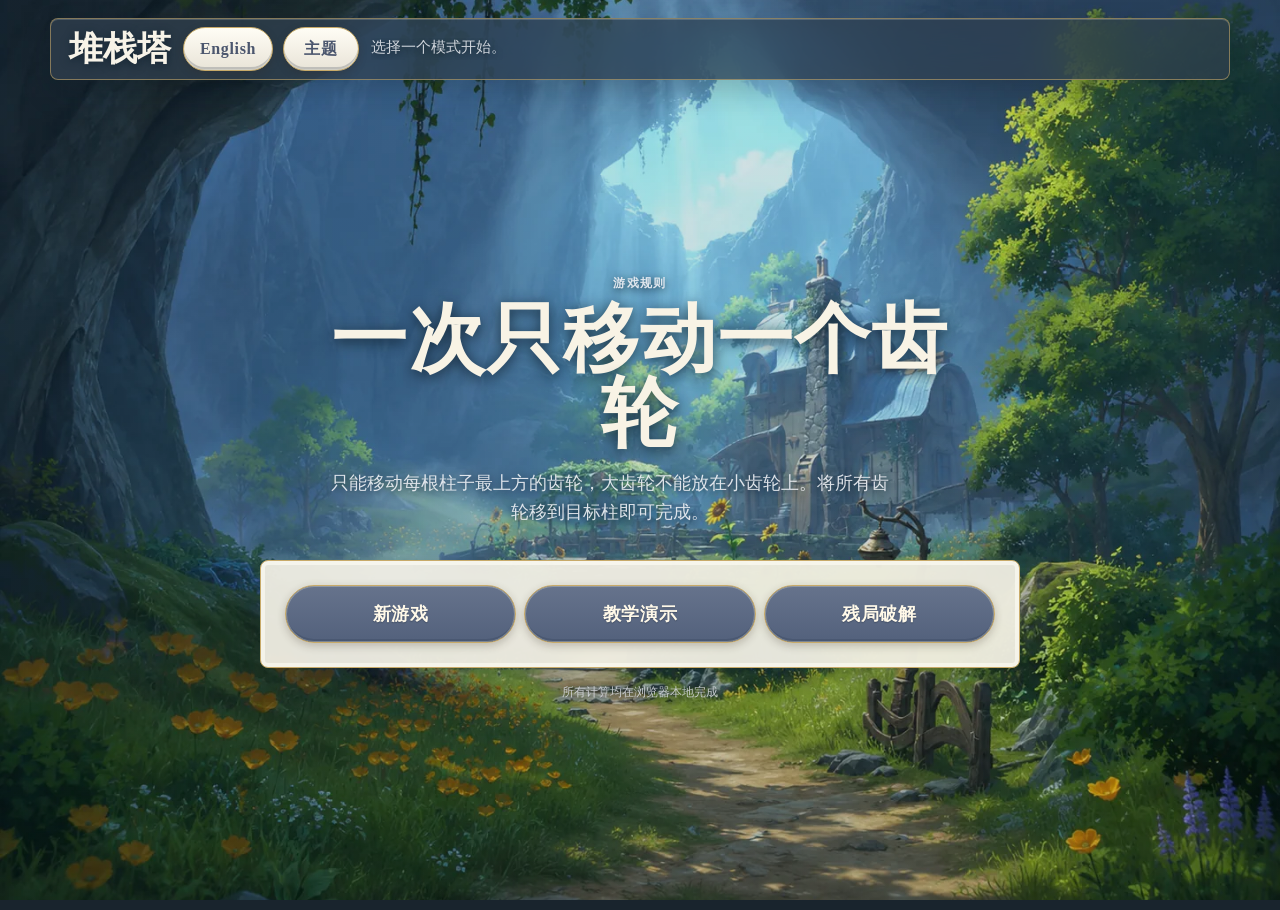
<file: index.html>
<!doctype html>
<html lang="zh-CN">
  <head>
    <meta charset="utf-8" />
    <meta name="viewport" content="width=device-width, initial-scale=1" />
    <title>堆栈塔</title>
    <script>
      (() => {
        const savedTheme = window.localStorage.getItem("hanoi-theme");
        const theme = savedTheme === "dark" || savedTheme === "light" || savedTheme === "genshin"
          ? savedTheme
          : "genshin";
        document.documentElement.dataset.theme = theme;
      })();
    </script>
    <link rel="stylesheet" href="genshin-theme.css" />
    <link rel="stylesheet" href="style.css" />
  </head>
  <body>
    <main class="app-shell">
      <header class="topbar">
        <div>
          <div class="brand-row">
            <h1 id="appTitle" data-i18n="appTitle">堆栈塔</h1>
            <div class="top-actions">
              <button id="languageButton" class="secondary-button language-button" type="button">English</button>
              <button id="homeButton" class="secondary-button" type="button" data-i18n="homeButton" hidden>主页</button>
              <div class="theme-picker">
                <button id="themeButton" class="secondary-button theme-button" type="button" aria-haspopup="true" aria-expanded="false" aria-label="选择主题">主题</button>
                <div id="themeMenu" class="theme-menu" role="menu" hidden>
                  <button type="button" role="menuitemradio" data-theme-option="light">浅色</button>
                  <button type="button" role="menuitemradio" data-theme-option="dark">深色</button>
                  <button type="button" role="menuitemradio" data-theme-option="genshin">原神</button>
                </div>
              </div>
            </div>
            <p id="statusText" data-i18n="loading">加载中...</p>
          </div>
        </div>
      </header>

      <section id="homeView" class="home-view" hidden>
        <div class="home-content">
          <div class="home-intro">
            <p class="home-eyebrow" data-i18n="homeEyebrow">游戏规则</p>
            <h2 class="home-headline" data-i18n="homeHeadline">一次只移动一个盘子</h2>
            <p class="home-description" data-i18n="homeDescription">只能移动每根柱子最上方的盘子，大盘子不能放在小盘子上。将所有盘子移到目标柱即可完成。</p>
          </div>
          <div class="home-actions">
            <button id="homeNewGameButton" type="button" data-i18n="newGameButton">新游戏</button>
            <button id="homeDemoButton" type="button" data-i18n="demoButton">教学演示</button>
            <button id="homeSolverButton" type="button" data-i18n="solverButton">残局破解</button>
          </div>
          <p class="home-privacy" data-i18n="homePrivacy">所有计算均在浏览器本地完成</p>
        </div>
      </section>

      <section id="gameView" hidden>
        <div class="modebar">
          <div>
            <h2 id="modeTitle">新游戏</h2>
            <p id="modeSummary"></p>
          </div>
          <div class="mode-actions">
            <button id="undoButton" class="secondary-button" type="button" data-i18n="undoButton" hidden>上一步</button>
            <button id="redoButton" class="secondary-button" type="button" data-i18n="redoButton" hidden>下一步</button>
            <button id="confirmSetupButton" type="button" data-i18n="confirmSetupButton" hidden>确认残局</button>
            <div id="guideControls" class="guide-controls" hidden>
              <button id="previousButton" type="button" data-i18n="previousButton">上一步</button>
              <span id="guideProgress">0 / 0</span>
              <button id="nextButton" type="button" data-i18n="nextButton">下一步</button>
            </div>
          </div>
        </div>

        <section class="stats" aria-label="游戏统计" data-i18n-aria-label="statsLabel">
          <div>
            <span id="primaryStatLabel" data-i18n="moveCountLabel">总步数</span>
            <strong id="primaryStat">0</strong>
          </div>
          <div>
            <span data-i18n="elapsedTimeLabel">总时间</span>
            <strong id="elapsedTime">00:00</strong>
          </div>
          <div>
            <span id="minimumMovesLabel" data-i18n="minimumMovesLabel">最少步数</span>
            <strong id="minimumMoves">7</strong>
          </div>
        </section>

        <section class="board-panel" aria-label="堆栈塔棋盘" data-i18n-aria-label="boardLabel">
          <canvas id="board" width="1200" height="620"></canvas>
        </section>

        <section id="guideSliderPanel" class="guide-slider-panel" aria-label="演示进度" data-i18n-aria-label="guideProgressLabel" hidden>
          <label for="guideStepSlider" data-i18n="guideProgressLabel">演示进度</label>
          <input id="guideStepSlider" type="range" min="0" max="0" step="1" value="0" />
          <span id="guideSliderValue">0 / 0</span>
        </section>
      </section>
    </main>

    <div id="configModal" class="modal-backdrop" hidden>
      <div class="modal-frame">
        <span class="modal-corners" aria-hidden="true">
          <span class="modal-corner modal-corner-top-left"></span>
          <span class="modal-corner modal-corner-top-right"></span>
          <span class="modal-corner modal-corner-bottom-left"></span>
          <span class="modal-corner modal-corner-bottom-right"></span>
        </span>
        <form id="configForm" class="modal" novalidate>
          <h2 id="configTitle">新游戏</h2>
          <p id="configHint"></p>

          <label class="field disk-count-field">
            <span class="field-control-row disk-count-row">
              <span class="field-heading">
                <span data-i18n="diskCountLabel">盘子数量</span>
                <output id="modalDiskCountValue" for="modalDiskCount">7</output>
              </span>
              <span class="disk-count-control">
                <input id="modalDiskCount" type="range" min="2" max="10" step="1" value="7" aria-describedby="diskCountHint" required />
                <span class="range-limits" aria-hidden="true">
                  <span>2</span>
                  <span>10</span>
                </span>
              </span>
            </span>
            <small id="diskCountHint" data-i18n="diskCountHint">拖动滑块选择 2 到 10 个盘子。</small>
          </label>

          <div class="field">
            <div class="field-control-row position-control-row">
              <span data-i18n="initialPegLabel">初始盘子位置</span>
              <div id="initialPegButtons" class="peg-button-group" role="group" aria-label="初始盘子位置"></div>
            </div>
          </div>

          <div class="field">
            <div class="field-control-row position-control-row">
              <span data-i18n="targetPegLabel">目标盘子位置</span>
              <div id="targetPegButtons" class="peg-button-group" role="group" aria-label="目标盘子位置"></div>
            </div>
          </div>

          <p id="configError" class="form-error" role="alert"></p>

          <div class="modal-actions">
            <button class="secondary-button" type="button" id="cancelConfigButton">
              <span class="action-glyph action-glyph-cancel" aria-hidden="true"></span>
              <span class="action-label" data-i18n="cancelButton">取消</span>
            </button>
            <button type="submit" id="submitConfigButton">
              <span class="action-glyph action-glyph-start" aria-hidden="true"></span>
              <span class="action-label" data-i18n="startButton">开始</span>
            </button>
          </div>
        </form>
      </div>
    </div>

    <script type="module" src="js/app.js?v=20260719-1"></script>
  </body>
</html>
</file>
<file: genshin-theme.css>
/* 原神主题视觉层：颜色变量、背景、按钮、卡片与弹窗装饰。 */

:root[data-theme="genshin"] {
  color-scheme: light;
  --genshin-paper: #f3f0e5;
  --genshin-paper-highlight: #fffdf5;
  --genshin-ink: #4b566e;
  --genshin-muted: #7a8190;
  --genshin-action: #53617c;
  --genshin-action-dark: #3f4c65;
  --genshin-gold: #c8aa69;
  --genshin-cancel: #ff6262;
  --genshin-start: #ffc83d;
  --genshin-control: rgba(220, 217, 209, 0.96);
  --genshin-surface-opacity: 0.94;
  --genshin-button-radius: 999px;
  --bg: #1b2d3a;
  --panel: rgba(243, 240, 229, 0.96);
  --text: var(--genshin-ink);
  --muted: var(--genshin-muted);
  --border: var(--genshin-gold);
  --accent: var(--genshin-action);
  --accent-dark: var(--genshin-action-dark);
  --danger: #a74444;
  --target: #4b8871;
  --on-accent: #fff9e9;
  --secondary-bg: rgba(255, 253, 245, 0.94);
  --input-bg: rgba(248, 245, 235, 0.96);
  --choice-hover-bg: #e8e3d5;
  --focus-ring: rgba(200, 170, 105, 0.56);
  --backdrop: rgba(20, 27, 37, 0.62);
  --shadow: rgba(25, 31, 42, 0.32);
  --board-bg-start: #e9d6ae;
  --board-bg-end: #9e785e;
  --board-grid: rgba(91, 78, 62, 0.12);
  --board-base: #79604c;
  --peg: #8c725d;
  --peg-label: #5a5060;
  --target-label: #356d58;
  --disk-label: #51475a;
  --disk-shadow: rgba(42, 38, 45, 0.24);
  --disk-shadow-lifted: rgba(42, 38, 45, 0.4);
  --guide-arrow-fill: #d7b762;
  --guide-arrow-stroke: #77633f;
  --guide-arrow-accent: #fff0bb;
}

:root[data-theme="genshin"] body {
  position: relative;
  isolation: isolate;
  background-color: #19242d;
  font-family: "HYWenHei-65W", "Hanyi WenHei 65W", "汉仪文黑 65W", serif;
}

:root[data-theme="genshin"] body::before {
  content: "";
  position: fixed;
  inset: -24px;
  z-index: -1;
  pointer-events: none;
  background-image:
    linear-gradient(rgba(10, 23, 33, 0.42), rgba(8, 17, 25, 0.58)),
    url("genshin_theme/homepage.webp");
  background-position: center;
  background-size: cover;
  filter: blur(12px) brightness(0.62) saturate(0.82);
  transform: scale(1.03);
}

:root[data-theme="genshin"] body.is-home::before {
  inset: 0;
  background-image:
    linear-gradient(rgba(19, 39, 54, 0.12), rgba(16, 30, 39, 0.2)),
    url("genshin_theme/homepage.webp");
  filter: none;
  transform: none;
}

:root[data-theme="genshin"] .topbar,
:root[data-theme="genshin"] .modebar {
  border: 1px solid rgba(200, 170, 105, 0.58);
  border-radius: 8px;
  background: rgba(49, 64, 78, 0.76);
  box-shadow: inset 0 1px 0 rgba(255, 253, 245, 0.18), 0 12px 28px rgba(10, 23, 33, 0.22);
  color: #f7f3e8;
  text-shadow: 0 2px 8px rgba(12, 28, 40, 0.72);
}

:root[data-theme="genshin"] #statusText,
:root[data-theme="genshin"] #modeSummary,
:root[data-theme="genshin"] #guideProgress {
  color: rgba(226, 230, 235, 0.9);
  text-shadow: 0 2px 7px rgba(12, 28, 40, 0.72);
}

/* 按钮与选择控件。 */
:root[data-theme="genshin"] button {
  position: relative;
  border-color: var(--genshin-gold);
  border-radius: var(--genshin-button-radius);
  background: linear-gradient(180deg, #66738c, var(--genshin-action));
  box-shadow:
    inset 0 0 0 1px rgba(255, 250, 226, 0.28),
    inset 0 -3px 0 rgba(39, 52, 74, 0.22),
    0 3px 8px rgba(49, 39, 31, 0.24);
  color: #fff9e9;
  font-weight: 700;
  letter-spacing: 0.04em;
  text-shadow: 0 1px 1px rgba(30, 39, 56, 0.36);
  transition: transform 120ms ease, filter 120ms ease, box-shadow 120ms ease;
}

:root[data-theme="genshin"] button::before {
  display: none;
}

:root[data-theme="genshin"] button:focus-visible,
:root[data-theme="genshin"] input:focus-visible {
  outline: 3px solid var(--genshin-action-dark);
  outline-offset: 2px;
}

:root[data-theme="genshin"] .topbar button:focus-visible,
:root[data-theme="genshin"] .topbar input:focus-visible,
:root[data-theme="genshin"] .modebar button:focus-visible,
:root[data-theme="genshin"] .modebar input:focus-visible {
  outline-color: var(--genshin-paper-highlight);
}

:root[data-theme="genshin"] .topbar .theme-menu button:focus-visible {
  outline-color: var(--genshin-action-dark);
}

:root[data-theme="genshin"] button:not(.peg-choice):hover {
  background: linear-gradient(180deg, #71809a, #5a6c89);
  filter: brightness(1.04);
  transform: translateY(-1px);
}

:root[data-theme="genshin"] button:active {
  transform: translateY(1px);
}

:root[data-theme="genshin"] button:disabled {
  filter: saturate(0.45);
  transform: none;
}

:root[data-theme="genshin"] .secondary-button,
:root[data-theme="genshin"] .theme-menu button {
  background: linear-gradient(180deg, var(--genshin-paper-highlight), #e9e4d8);
  color: var(--genshin-ink);
  text-shadow: none;
}

:root[data-theme="genshin"] .secondary-button:hover,
:root[data-theme="genshin"] .theme-menu button:hover,
:root[data-theme="genshin"] .theme-menu button[aria-checked="true"] {
  border-color: var(--genshin-gold);
  background: linear-gradient(180deg, #66738c, var(--genshin-action));
  color: #fff9e9;
}

/* 卡片、主页面板与棋盘容器。 */
:root[data-theme="genshin"] .theme-menu,
:root[data-theme="genshin"] .stats > div,
:root[data-theme="genshin"] .guide-slider-panel,
:root[data-theme="genshin"] .board-panel {
  border: 1px solid var(--genshin-gold);
  border-radius: 8px;
  background: rgba(243, 240, 229, var(--genshin-surface-opacity));
  box-shadow: inset 0 0 0 2px rgba(255, 253, 245, 0.58), 0 8px 22px rgba(24, 31, 42, 0.22);
}

:root[data-theme="genshin"] .theme-menu {
  padding: 9px;
}

:root[data-theme="genshin"] .stats span,
:root[data-theme="genshin"] .guide-slider-panel label,
:root[data-theme="genshin"] .guide-slider-panel #guideSliderValue {
  color: var(--genshin-ink);
}

:root[data-theme="genshin"] .home-content {
  display: grid;
  justify-items: center;
  width: min(840px, 100%);
}

:root[data-theme="genshin"] .home-intro {
  max-width: 680px;
  text-align: center;
}

:root[data-theme="genshin"] .home-eyebrow,
:root[data-theme="genshin"] .home-description,
:root[data-theme="genshin"] .home-privacy {
  color: rgba(239, 242, 246, 0.9);
  text-shadow: 0 2px 8px rgba(12, 28, 40, 0.78);
}

:root[data-theme="genshin"] .home-headline {
  color: #f8f3e5;
  font-family: "HYWenHei-65W", "Hanyi WenHei 65W", "汉仪文黑 65W", serif;
  letter-spacing: 0.015em;
  text-shadow: 0 3px 14px rgba(12, 28, 40, 0.82);
}

:root[data-theme="genshin"] .home-actions {
  position: relative;
  width: min(760px, 100%);
  padding: 24px;
  border: 1px solid var(--genshin-gold);
  border-radius: 8px;
  background: rgba(243, 240, 229, 0.94);
  box-shadow: inset 0 0 0 4px rgba(255, 253, 245, 0.62), 0 18px 48px rgba(20, 29, 39, 0.3);
}

/* 配置弹窗与四角装饰。 */
:root[data-theme="genshin"] .modal-backdrop {
  background: rgba(20, 27, 37, 0.62);
  -webkit-backdrop-filter: blur(4px);
  backdrop-filter: blur(4px);
}

:root[data-theme="genshin"] .modal-frame {
  width: min(720px, 100%);
}

:root[data-theme="genshin"] .modal {
  padding: 34px 38px 28px;
  border: 2px solid var(--genshin-gold);
  border-radius: 4px;
  background: var(--genshin-paper);
  box-shadow:
    inset 0 0 0 7px var(--genshin-paper-highlight),
    inset 0 0 0 9px rgba(200, 170, 105, 0.3),
    0 28px 80px rgba(10, 22, 33, 0.48);
}

:root[data-theme="genshin"] .modal-corners {
  display: block;
  pointer-events: none;
}

:root[data-theme="genshin"] .modal-corner {
  position: absolute;
  z-index: 3;
  width: 19px;
  height: 19px;
  border: 2px solid #b58e48;
  background: #f4cf74;
  box-shadow: 0 0 14px rgba(255, 210, 111, 0.75);
  transform: rotate(45deg);
}

:root[data-theme="genshin"] .modal-corner-top-left { top: -8px; left: -8px; }
:root[data-theme="genshin"] .modal-corner-top-right { top: -8px; right: -8px; }
:root[data-theme="genshin"] .modal-corner-bottom-left { bottom: -8px; left: -8px; }
:root[data-theme="genshin"] .modal-corner-bottom-right { right: -8px; bottom: -8px; }

:root[data-theme="genshin"] .modal h2 {
  display: flex;
  align-items: center;
  justify-content: center;
  gap: 14px;
  margin-bottom: 10px;
  color: var(--genshin-ink);
  letter-spacing: 0.1em;
  text-align: center;
}

:root[data-theme="genshin"] .modal h2::before,
:root[data-theme="genshin"] .modal h2::after {
  content: "";
  width: min(88px, 16vw);
  height: 1px;
  background: linear-gradient(90deg, transparent, var(--genshin-gold));
}

:root[data-theme="genshin"] .modal h2::after {
  background: linear-gradient(90deg, var(--genshin-gold), transparent);
}

:root[data-theme="genshin"] #configHint {
  max-width: 420px;
  margin: 0 auto 4px;
  text-align: center;
}

:root[data-theme="genshin"] #configHint,
:root[data-theme="genshin"] .field small,
:root[data-theme="genshin"] .range-limits {
  color: var(--genshin-ink);
}

:root[data-theme="genshin"] .field {
  margin-top: 12px;
  color: var(--genshin-ink);
}

:root[data-theme="genshin"] .field-control-row {
  display: grid;
  align-items: center;
  gap: 18px;
  min-height: 62px;
  padding: 10px 20px;
  border: 1px solid rgba(116, 122, 137, 0.14);
  border-radius: 999px;
  background: var(--genshin-control);
  box-shadow: inset 0 1px 0 rgba(255, 255, 255, 0.8);
}

:root[data-theme="genshin"] .disk-count-row {
  grid-template-columns: 150px 58px minmax(180px, 1fr);
}

:root[data-theme="genshin"] .disk-count-row .field-heading {
  display: contents;
}

:root[data-theme="genshin"] #modalDiskCountValue {
  min-width: 58px;
  height: 42px;
  border: 2px solid rgba(123, 128, 139, 0.12);
  border-radius: 10px;
  background: transparent;
  color: var(--genshin-ink);
  font-size: 21px;
}

:root[data-theme="genshin"] .disk-count-control {
  min-width: 0;
}

:root[data-theme="genshin"] .field input[type="range"] {
  height: 8px;
  border: 0;
  background: linear-gradient(
    to right,
    #fff8e5 0,
    #fff8e5 var(--range-progress),
    #747572 var(--range-progress),
    #747572 100%
  );
}

:root[data-theme="genshin"] .field input[type="range"]::-webkit-slider-thumb {
  box-sizing: border-box;
  width: 28px;
  height: 28px;
  margin-top: -10px;
  appearance: none;
  border: 6px solid var(--genshin-paper-highlight);
  border-radius: 2px;
  background: var(--genshin-paper);
  box-shadow:
    0 0 0 1.5px #969791,
    inset 0 0 0 1.5px #858781,
    0 2px 5px rgba(54, 56, 56, 0.34);
  transform: rotate(45deg);
}

:root[data-theme="genshin"] .field input[type="range"]::-moz-range-thumb {
  box-sizing: border-box;
  width: 28px;
  height: 28px;
  border: 6px solid var(--genshin-paper-highlight);
  border-radius: 2px;
  background: var(--genshin-paper);
  box-shadow:
    0 0 0 1.5px #969791,
    inset 0 0 0 1.5px #858781,
    0 2px 5px rgba(54, 56, 56, 0.34);
  transform: rotate(45deg);
}

:root[data-theme="genshin"] .position-control-row {
  grid-template-columns: 150px minmax(0, 1fr);
}

:root[data-theme="genshin"] .peg-choice {
  min-height: 40px;
  border-color: #bdb6a5;
  border-radius: 999px;
  background: rgba(244, 241, 232, 0.76);
  color: var(--genshin-ink);
}

:root[data-theme="genshin"] .peg-choice.is-selected {
  border-color: var(--genshin-gold);
  background: var(--genshin-action);
  color: #fff9e8;
}

:root[data-theme="genshin"] .modal-actions button {
  position: relative;
  display: grid;
  min-height: 56px;
  padding-inline: 54px;
  place-items: center;
}

:root[data-theme="genshin"] .action-glyph {
  position: absolute;
  top: 50%;
  left: 9px;
  display: grid;
  width: 40px;
  height: 40px;
  place-items: center;
  border-radius: 50%;
  background: #303541;
  transform: translateY(-50%);
}

:root[data-theme="genshin"] .action-glyph-cancel { color: var(--genshin-cancel); }
:root[data-theme="genshin"] .action-glyph-start { color: var(--genshin-start); }

:root[data-theme="genshin"] .action-glyph-cancel::before,
:root[data-theme="genshin"] .action-glyph-cancel::after {
  content: "";
  position: absolute;
  width: 15px;
  height: 3px;
  border-radius: 999px;
  background: currentColor;
}

:root[data-theme="genshin"] .action-glyph-cancel::before {
  transform: rotate(45deg);
}

:root[data-theme="genshin"] .action-glyph-cancel::after {
  transform: rotate(-45deg);
}

:root[data-theme="genshin"] .action-glyph-start::before {
  content: "";
  width: 0;
  height: 0;
  margin-left: 3px;
  border-top: 8px solid transparent;
  border-bottom: 8px solid transparent;
  border-left: 12px solid currentColor;
}

:root[data-theme="genshin"] .action-label {
  position: absolute;
  top: 50%;
  left: 50%;
  transform: translate(-50%, -50%);
}

:root[data-theme="genshin"] .form-error {
  text-align: center;
}

@media (prefers-reduced-transparency: reduce) {
  :root[data-theme="genshin"] {
    --genshin-control: #dcd9d1;
    --genshin-surface-opacity: 1;
    --panel: #f3f0e5;
    --secondary-bg: #fffdf5;
    --input-bg: #f8f5eb;
  }

  :root[data-theme="genshin"] .topbar,
  :root[data-theme="genshin"] .modebar {
    -webkit-backdrop-filter: none;
    backdrop-filter: none;
    background: #31404e;
  }

  :root[data-theme="genshin"] .home-actions,
  :root[data-theme="genshin"] .theme-menu,
  :root[data-theme="genshin"] .guide-slider-panel,
  :root[data-theme="genshin"] .modal {
    -webkit-backdrop-filter: none;
    backdrop-filter: none;
    background: var(--genshin-paper);
  }

  :root[data-theme="genshin"] .modal-backdrop {
    -webkit-backdrop-filter: none;
    backdrop-filter: none;
    background: #141b25;
  }

  :root[data-theme="genshin"] .peg-choice {
    background: #f4f1e8;
  }
}

@media (orientation: portrait) and (max-width: 600px) {
  :root[data-theme="genshin"] .home-intro {
    text-align: left;
  }

  :root[data-theme="genshin"] .home-actions {
    grid-template-columns: 1fr;
    width: 100%;
    padding: 16px;
  }

  :root[data-theme="genshin"] body .modal {
    padding: 18px 13px 14px;
  }

  :root[data-theme="genshin"] .modal-corner {
    width: 15px;
    height: 15px;
  }

  :root[data-theme="genshin"] #configHint {
    max-width: none;
    margin-bottom: 0;
    font-size: 13px;
    line-height: 1.45;
  }

  :root[data-theme="genshin"] .field {
    gap: 4px;
    margin-top: 8px;
  }

  :root[data-theme="genshin"] .field-control-row {
    gap: 8px;
    min-height: 52px;
    padding: 7px 12px;
  }

  :root[data-theme="genshin"] .disk-count-row {
    grid-template-columns: minmax(0, 1fr) 46px;
    grid-template-areas:
      "label value"
      "slider slider";
    row-gap: 5px;
    border-radius: clamp(18px, calc(17.5vw - 38px), 46px);
    transition: border-radius 120ms ease-out;
  }

  :root[data-theme="genshin"] .disk-count-row .field-heading {
    display: contents;
  }

  :root[data-theme="genshin"] .disk-count-row .field-heading > span { grid-area: label; }
  :root[data-theme="genshin"] #modalDiskCountValue {
    grid-area: value;
    min-width: 46px;
    height: 36px;
  }
  :root[data-theme="genshin"] .disk-count-control { grid-area: slider; }

  :root[data-theme="genshin"] .field input[type="range"] {
    margin: 6px 0 2px;
  }

  :root[data-theme="genshin"] .position-control-row {
    grid-template-columns: minmax(86px, 0.75fr) minmax(144px, 1.25fr);
    gap: 8px;
    padding-block: 6px;
  }

  :root[data-theme="genshin"] .position-control-row > span {
    min-width: 0;
    font-size: 13px;
    line-height: 1.2;
    white-space: nowrap;
  }

  :root[data-theme="genshin"] .peg-button-group {
    gap: 6px;
    min-width: 0;
  }

  :root[data-theme="genshin"] .peg-choice {
    min-width: 0;
    height: 44px;
    min-height: 44px;
    padding-inline: 4px;
  }

  :root[data-theme="genshin"] .form-error:empty {
    min-height: 0;
    margin-top: 0;
  }

  :root[data-theme="genshin"] .modal-actions {
    grid-template-columns: repeat(2, minmax(0, 1fr));
    gap: 10px;
    margin-top: 10px;
  }

  :root[data-theme="genshin"] .modal-actions button {
    min-height: 52px;
    padding-inline: 42px;
    font-size: 14px;
  }

  :root[data-theme="genshin"] .action-glyph {
    left: 8px;
    width: 36px;
    height: 36px;
  }
}

@media (max-width: 360px) {
  :root[data-theme="genshin"] .position-control-row {
    grid-template-columns: minmax(78px, 0.7fr) minmax(0, 1.3fr);
  }

  :root[data-theme="genshin"] .peg-button-group {
    gap: 4px;
  }

  :root[data-theme="genshin"] .modal-actions button {
    padding-inline: 32px;
    font-size: 12px;
    letter-spacing: 0;
  }

  :root[data-theme="genshin"] .action-glyph {
    left: 5px;
    width: 24px;
    height: 24px;
    font-size: 14px;
  }
}

@media (orientation: landscape) and (max-width: 1024px) and (max-height: 600px) and (any-pointer: coarse) {
  :root[data-theme="genshin"] .modal .position-control-row {
    grid-template-columns: minmax(72px, 0.8fr) minmax(108px, 1.2fr);
    gap: 6px;
    min-height: 44px;
    padding: 0 7px;
    font-size: 11px;
  }

  :root[data-theme="genshin"] .modal .position-control-row > span {
    min-width: 0;
    overflow: hidden;
    text-overflow: ellipsis;
    white-space: nowrap;
  }

  :root[data-theme="genshin"] .modal .peg-button-group {
    grid-template-columns: repeat(3, minmax(0, 1fr));
    gap: 4px;
    min-width: 0;
  }

  :root[data-theme="genshin"] .modal .peg-choice {
    min-width: 0;
    height: 44px;
    min-height: 44px;
    padding-inline: 3px;
    font-size: 11px;
    letter-spacing: 0;
    white-space: nowrap;
  }
}
</file>
<file: style.css>
/* 基础主题变量：浅色、深色以及 Canvas 共用颜色。 */
:root {
  color-scheme: light;
  --bg: #eaf2fb;
  --panel: rgba(255, 255, 255, 0.9);
  --content-surface: rgba(255, 255, 255, 0.84);
  --glass-clear: rgba(249, 252, 255, 0.56);
  --glass-regular: rgba(248, 251, 255, 0.78);
  --glass-border: rgba(255, 255, 255, 0.72);
  --glass-shadow: 0 18px 50px rgba(48, 68, 92, 0.16);
  --text: #111318;
  --muted: #586376;
  --border: rgba(103, 125, 151, 0.2);
  --accent: #0a84ff;
  --accent-dark: #006bd6;
  --danger: #c72543;
  --target: #1f9d61;
  --on-accent: #ffffff;
  --secondary-bg: rgba(255, 255, 255, 0.66);
  --input-bg: rgba(255, 255, 255, 0.78);
  --choice-hover-bg: rgba(10, 132, 255, 0.1);
  --focus-ring: rgba(10, 132, 255, 0.32);
  --backdrop: rgba(20, 31, 46, 0.38);
  --shadow: rgba(32, 49, 69, 0.2);
  --radius-glass: 28px;
  --board-bg-start: #fbfdff;
  --board-bg-end: #edf4fb;
  --board-grid: rgba(74, 96, 124, 0.08);
  --board-base: #536174;
  --peg: #8491a3;
  --peg-label: #556174;
  --target-label: #147548;
  --disk-label: #ffffff;
  --disk-shadow: rgba(28, 50, 74, 0.16);
  --disk-shadow-lifted: rgba(17, 38, 62, 0.3);
  --guide-arrow-fill: #0a84ff;
  --guide-arrow-stroke: #0058b5;
  --guide-arrow-accent: #ffffff;
}

:root[data-theme="dark"] {
  color-scheme: dark;
  --bg: #070a0f;
  --panel: rgba(17, 24, 34, 0.92);
  --content-surface: rgba(15, 21, 30, 0.86);
  --glass-clear: rgba(28, 35, 46, 0.52);
  --glass-regular: rgba(27, 34, 45, 0.76);
  --glass-border: rgba(255, 255, 255, 0.18);
  --glass-shadow: 0 20px 56px rgba(0, 0, 0, 0.42);
  --text: #f5f7fb;
  --muted: #a7b0bf;
  --border: rgba(255, 255, 255, 0.1);
  --accent: #0a84ff;
  --accent-dark: #409cff;
  --danger: #ff6b7f;
  --target: #30d158;
  --on-accent: #ffffff;
  --secondary-bg: rgba(255, 255, 255, 0.1);
  --input-bg: rgba(255, 255, 255, 0.08);
  --choice-hover-bg: rgba(10, 132, 255, 0.16);
  --focus-ring: rgba(64, 156, 255, 0.38);
  --backdrop: rgba(0, 0, 0, 0.62);
  --shadow: rgba(0, 0, 0, 0.46);
  --radius-glass: 28px;
  --board-bg-start: #111820;
  --board-bg-end: #090d13;
  --board-grid: rgba(197, 215, 235, 0.07);
  --board-base: #7f8da0;
  --peg: #66758a;
  --peg-label: #bdc7d5;
  --target-label: #79e5a1;
  --disk-label: #ffffff;
  --disk-shadow: rgba(0, 0, 0, 0.36);
  --disk-shadow-lifted: rgba(0, 0, 0, 0.58);
  --guide-arrow-fill: #5ac8fa;
  --guide-arrow-stroke: #0878a9;
  --guide-arrow-accent: #ffffff;
}

/* 全局重置与触摸行为。 */
* {
  box-sizing: border-box;
}

html,
body,
button,
input,
select,
textarea,
a,
label {
  touch-action: manipulation;
}

html,
body {
  /* 阻断页面顶部的滚动链，避免触摸下拉触发浏览器刷新。 */
  overscroll-behavior-y: none;
}

[hidden] {
  display: none !important;
}

body {
  margin: 0;
  min-height: 100vh;
  min-height: 100dvh;
  color: var(--text);
  background:
    radial-gradient(circle at 20% 24%, rgba(90, 200, 250, 0.22), transparent 28%),
    radial-gradient(circle at 50% 44%, rgba(10, 132, 255, 0.12), transparent 31%),
    radial-gradient(circle at 80% 68%, rgba(125, 98, 255, 0.18), transparent 29%),
    linear-gradient(145deg, #f6faff 0%, var(--bg) 100%);
  background-attachment: fixed;
  font-family: -apple-system, BlinkMacSystemFont, "SF Pro Display", "PingFang SC", "Helvetica Neue", sans-serif;
}

:root[data-theme="dark"] body {
  background:
    radial-gradient(circle at 20% 24%, rgba(90, 200, 250, 0.16), transparent 28%),
    radial-gradient(circle at 50% 44%, rgba(10, 132, 255, 0.1), transparent 31%),
    radial-gradient(circle at 80% 68%, rgba(125, 98, 255, 0.14), transparent 29%),
    linear-gradient(145deg, #05070b 0%, var(--bg) 100%);
}
button,
input {
  font: inherit;
}

/* 页面骨架与顶部导航。 */
.app-shell {
  width: min(1180px, calc(100vw - 32px));
  margin: 0 auto;
  padding: 18px 0 28px;
}

.topbar,
.modebar {
  display: flex;
  align-items: center;
  justify-content: space-between;
  gap: 20px;
  margin-bottom: 14px;
}

.topbar {
  position: relative;
  z-index: 20;
  padding: 8px 10px 8px 18px;
  border-radius: var(--radius-glass);
}

.topbar > div {
  width: 100%;
}

.brand-row {
  display: flex;
  align-items: center;
  gap: 12px;
  flex-wrap: wrap;
  width: 100%;
}

h1,
h2,
p {
  margin: 0;
}

h1 {
  font-size: 34px;
  line-height: 1.1;
}

h2 {
  font-size: 22px;
}

#statusText,
#modeSummary,
#configHint,
.field small {
  color: var(--muted);
  font-size: 15px;
}

#modeSummary {
  min-height: 22px;
  margin-top: 8px;
}

#statusText {
  min-width: 0;
  min-height: 22px;
  margin: 0;
  overflow: hidden;
  text-overflow: ellipsis;
  white-space: nowrap;
}

button {
  min-height: 44px;
  padding: 0 16px;
  border: 1px solid var(--accent);
  border-radius: 999px;
  background: var(--accent);
  color: var(--on-accent);
  cursor: pointer;
  transition: transform 180ms ease, background-color 180ms ease, border-color 180ms ease, filter 180ms ease;
  white-space: nowrap;
}

button:not(.peg-choice):hover {
  background: var(--accent-dark);
}

button:active:not(:disabled) {
  transform: scale(0.97);
}

button:disabled {
  cursor: not-allowed;
  opacity: 0.48;
}

.secondary-button {
  color: var(--accent);
  background: var(--secondary-bg);
}

.secondary-button:hover {
  color: var(--on-accent);
  background: var(--accent);
}

button:focus-visible,
input:focus-visible {
  outline: 3px solid var(--focus-ring);
  outline-offset: 2px;
}

.top-actions {
  display: flex;
  flex: 0 0 auto;
  align-items: center;
  justify-content: flex-start;
  gap: 10px;
  min-width: 0;
}

#statusText {
  flex: 1 1 160px;
}

.theme-picker {
  position: relative;
}

.theme-button {
  min-width: 76px;
}

.theme-menu {
  position: absolute;
  top: calc(100% + 8px);
  right: 0;
  z-index: 10;
  display: grid;
  gap: 6px;
  min-width: 118px;
  padding: 8px;
  border: 1px solid var(--border);
  border-radius: 20px;
  background: var(--panel);
  box-shadow: 0 16px 44px var(--shadow);
}

.theme-menu[hidden] {
  display: none;
}

.theme-menu button {
  width: 100%;
  border-color: transparent;
  background: transparent;
  color: var(--text);
  text-align: left;
}

.theme-menu button:hover,
.theme-menu button[aria-checked="true"] {
  border-color: var(--accent);
  background: var(--accent);
  color: var(--on-accent);
}

/* 首页、统计卡片与棋盘区域。 */
.home-view {
  display: grid;
  min-height: calc(100dvh - 112px);
  place-items: center;
}

.home-content {
  width: min(880px, 100%);
}

.home-intro {
  max-width: 660px;
  margin-bottom: 32px;
}

.home-eyebrow {
  color: var(--muted);
  font-size: 12px;
  font-weight: 750;
  letter-spacing: 0.12em;
  text-transform: uppercase;
}

.home-headline {
  max-width: 620px;
  margin-top: 10px;
  font-size: clamp(42px, 7vw, 76px);
  line-height: 0.98;
  letter-spacing: -0.055em;
}

.home-description {
  max-width: 560px;
  margin-top: 18px;
  color: var(--muted);
  font-size: clamp(15px, 2vw, 18px);
  line-height: 1.65;
}

.home-actions {
  display: grid;
  grid-template-columns: repeat(3, minmax(0, 1fr));
  gap: 8px;
  width: 100%;
  padding: 8px;
  border-radius: var(--radius-glass);
}

.home-actions button {
  min-height: 58px;
  font-size: 18px;
  font-weight: 700;
}

.home-privacy {
  margin-top: 16px;
  color: var(--muted);
  font-size: 12px;
  text-align: center;
}

.modebar {
  margin-top: 18px;
  padding: 12px 14px;
  border-radius: var(--radius-glass);
}

.mode-actions,
.guide-controls {
  display: flex;
  align-items: center;
  justify-content: flex-end;
  gap: 10px;
  flex-wrap: wrap;
}

#guideProgress {
  min-width: 92px;
  color: var(--muted);
  font-size: 18px;
  font-weight: 700;
  text-align: center;
}

#previousButton,
#nextButton {
  -webkit-user-select: none;
  user-select: none;
  -webkit-touch-callout: none;
  touch-action: none;
}

.stats {
  display: grid;
  grid-template-columns: repeat(3, minmax(0, 1fr));
  gap: 12px;
  margin-bottom: 14px;
}

.stats > div {
  min-width: 0;
  padding: 14px 16px;
  border: 1px solid var(--border);
  border-radius: 18px;
  background: var(--content-surface);
  box-shadow: 0 10px 28px rgba(35, 53, 75, 0.08);
}

.stats span {
  display: block;
  color: var(--muted);
  font-size: 13px;
}

.stats strong {
  display: block;
  margin-top: 4px;
  font-size: 24px;
}

.stats strong,
#guideProgress,
#guideSliderValue {
  font-variant-numeric: tabular-nums;
}

.board-panel {
  min-height: 440px;
  border: 1px solid var(--border);
  border-radius: 24px;
  overflow: hidden;
  background: var(--content-surface);
  box-shadow: 0 18px 46px rgba(35, 53, 75, 0.1);
}

#board {
  display: block;
  width: 100%;
  height: min(62vh, 560px);
  min-height: 440px;
  cursor: pointer;
  touch-action: none;
}

:root[data-theme="light"] .board-panel,
:root[data-theme="dark"] .board-panel {
  min-height: 0;
}

:root[data-theme="light"] #board,
:root[data-theme="dark"] #board {
  height: var(--standard-board-height, 440px);
  min-height: 0;
}

.guide-slider-panel {
  display: grid;
  grid-template-columns: auto minmax(180px, 1fr) auto;
  align-items: center;
  gap: 14px;
  margin-top: 12px;
  padding: 14px 16px;
  border: 1px solid var(--border);
  border-radius: 22px;
  background: var(--panel);
}

.guide-slider-panel[hidden] {
  display: none;
}

.guide-slider-panel label,
#guideSliderValue {
  color: var(--muted);
  font-weight: 700;
}

#guideStepSlider {
  width: 100%;
  accent-color: var(--accent);
}

/* 新游戏配置弹窗与表单控件。 */
.modal-backdrop {
  position: fixed;
  z-index: 1000;
  inset: 0;
  display: grid;
  place-items: center;
  padding: 18px;
  background: var(--backdrop);
}

.modal-backdrop[hidden] {
  display: none;
}

.modal-frame {
  position: relative;
  width: min(480px, 100%);
  max-height: calc(100vh - 36px);
  max-height: calc(100dvh - 36px);
}

.modal {
  width: 100%;
  max-height: inherit;
  padding: 22px;
  overflow-y: auto;
  overscroll-behavior: contain;
  border-radius: 30px;
  color: var(--text);
  background: var(--panel);
  box-shadow: 0 24px 80px var(--shadow);
}

.modal h2 {
  margin-bottom: 8px;
}

.modal-corners,
.action-glyph {
  display: none;
}

.field-control-row {
  display: contents;
}

.field {
  display: grid;
  gap: 7px;
  margin-top: 16px;
  color: var(--muted);
  font-size: 14px;
}

.field-heading {
  display: flex;
  align-items: center;
  justify-content: space-between;
  gap: 12px;
  color: var(--text);
  font-weight: 700;
}

#modalDiskCountValue {
  display: inline-grid;
  min-width: 42px;
  height: 32px;
  padding: 0 10px;
  place-items: center;
  border: 1px solid var(--border);
  border-radius: 999px;
  background: var(--input-bg);
  color: var(--accent-dark);
  font-size: 16px;
  font-weight: 800;
}

.disk-count-control {
  display: grid;
  gap: 2px;
}

.field input {
  height: 42px;
  padding: 0 10px;
  border: 1px solid var(--border);
  border-radius: 8px;
  background: var(--input-bg);
  color: var(--text);
}

.field input[type="range"] {
  --range-progress: 62.5%;
  width: 100%;
  height: 8px;
  margin: 12px 0 5px;
  padding: 0;
  appearance: none;
  border: 1px solid var(--border);
  border-radius: 999px;
  background: linear-gradient(
    to right,
    var(--accent) 0,
    var(--accent) var(--range-progress),
    var(--input-bg) var(--range-progress),
    var(--input-bg) 100%
  );
  cursor: pointer;
}

.field input[type="range"]::-webkit-slider-runnable-track {
  height: 8px;
  border-radius: 999px;
  background: transparent;
}

.field input[type="range"]::-webkit-slider-thumb {
  width: 22px;
  height: 22px;
  margin-top: -7px;
  appearance: none;
  border: 3px solid var(--panel);
  border-radius: 50%;
  background: var(--accent);
  box-shadow: 0 0 0 1px var(--accent-dark), 0 3px 8px var(--shadow);
}

.field input[type="range"]::-moz-range-track {
  height: 8px;
  border: 0;
  border-radius: 999px;
  background: transparent;
}

.field input[type="range"]::-moz-range-thumb {
  width: 16px;
  height: 16px;
  border: 3px solid var(--panel);
  border-radius: 50%;
  background: var(--accent);
  box-shadow: 0 0 0 1px var(--accent-dark), 0 3px 8px var(--shadow);
}

.range-limits {
  display: flex;
  justify-content: space-between;
  padding: 0 2px;
  color: var(--muted);
  font-size: 12px;
  font-weight: 700;
}

.peg-button-group {
  display: grid;
  grid-template-columns: repeat(3, 1fr);
  gap: 10px;
}

.peg-choice {
  height: 44px;
  border-color: var(--border);
  background: var(--input-bg);
  color: var(--text);
  font-weight: 700;
}

.peg-choice.is-selected {
  border-color: var(--accent);
  background: var(--accent);
  color: var(--on-accent);
}

.form-error {
  min-height: 20px;
  margin-top: 14px;
  color: var(--danger);
  font-weight: 700;
}

.modal-actions {
  display: grid;
  grid-template-columns: repeat(2, minmax(0, 1fr));
  gap: clamp(12px, 5vw, 40px);
  margin-top: 16px;
}

.modal-actions button {
  width: 100%;
}

#cancelConfigButton {
  justify-self: start;
}

#submitConfigButton {
  justify-self: end;
}

.topbar,
.home-actions,
.modebar,
.theme-menu,
.guide-slider-panel,
.modal {
  border: 1px solid var(--glass-border);
  background: var(--glass-regular);
  box-shadow: inset 0 1px 0 rgba(255, 255, 255, 0.32), var(--glass-shadow);
}

.topbar,
.home-actions,
.modebar {
  background: var(--glass-clear);
}

@supports ((-webkit-backdrop-filter: blur(1px)) or (backdrop-filter: blur(1px))) {
  .topbar,
  .home-actions,
  .modebar {
    -webkit-backdrop-filter: blur(24px) saturate(155%);
    backdrop-filter: blur(24px) saturate(155%);
  }

  .theme-menu,
  .guide-slider-panel,
  .modal {
    -webkit-backdrop-filter: blur(30px) saturate(145%);
    backdrop-filter: blur(30px) saturate(145%);
  }
}

@media (prefers-reduced-transparency: reduce) {
  .topbar,
  .home-actions,
  .modebar,
  .theme-menu,
  .guide-slider-panel,
  .modal {
    -webkit-backdrop-filter: none;
    backdrop-filter: none;
    background: var(--panel);
  }
}

@media (prefers-reduced-motion: reduce) {
  *,
  *::before,
  *::after {
    scroll-behavior: auto !important;
    transition-duration: 0.01ms !important;
    animation-duration: 0.01ms !important;
    animation-iteration-count: 1 !important;
  }
}

@media (forced-colors: active) {
  button,
  input,
  .topbar,
  .home-actions,
  .modebar,
  .theme-menu,
  .guide-slider-panel,
  .modal,
  .stats > div,
  .board-panel {
    border: 1px solid CanvasText;
    box-shadow: none;
  }
}


































/* 窄屏基础布局。 */
@media (max-width: 760px) {
  .app-shell {
    width: min(100vw - 20px, 1180px);
    padding: 14px 0;
  }

  .topbar,
  .modebar {
    align-items: stretch;
    flex-direction: column;
  }

  .mode-actions,
  .guide-controls {
    justify-content: flex-start;
  }

  .home-actions,
  .guide-slider-panel {
    grid-template-columns: 1fr;
  }

  #board {
    height: 52vh;
  }

  :root[data-theme="genshin"] .modal {
    padding: 26px 20px 22px;
  }

  :root[data-theme="genshin"] .peg-button-group {
    gap: 6px;
  }

  :root[data-theme="genshin"] .peg-choice {
    padding: 0 7px;
    letter-spacing: 0;
  }

  :root[data-theme="genshin"] .peg-choice::before {
    width: 4px;
    height: 4px;
    margin-right: 5px;
  }
}

/* 手机竖屏下压缩统计卡片，保持三项数据横向排列。 */
@media (orientation: portrait) and (max-width: 600px) {
  .app-shell {
    width: 100%;
    padding-top: max(10px, env(safe-area-inset-top));
    padding-right: max(10px, env(safe-area-inset-right));
    padding-bottom: max(12px, env(safe-area-inset-bottom));
    padding-left: max(10px, env(safe-area-inset-left));
  }

  .topbar {
    padding: 8px 9px 8px 12px;
  }

  .brand-row {
    display: grid;
    grid-template-columns: minmax(0, 1fr) auto;
    grid-template-areas:
      "title actions"
      "status status";
    gap: 7px 8px;
  }

  #appTitle {
    grid-area: title;
    min-width: 0;
    font-size: clamp(22px, 7vw, 24px);
  }

  .top-actions {
    grid-area: actions;
    justify-self: end;
    gap: 6px;
  }

  .top-actions button {
    min-height: 44px;
    padding-inline: clamp(10px, 3vw, 14px);
  }

  #statusText {
    grid-area: status;
    width: 100%;
    min-height: 0;
    padding: 8px 4px 2px;
    border-top: 1px solid var(--border);
    overflow: visible;
    font-size: 12px;
    line-height: 1.4;
    text-overflow: clip;
    white-space: normal;
  }

  .home-view {
    min-height: calc(100dvh - 96px);
    align-items: center;
  }

  .home-intro {
    margin-bottom: 24px;
  }

  .home-headline {
    max-width: 350px;
    font-size: clamp(38px, 13vw, 54px);
  }

  .home-description {
    max-width: 340px;
    font-size: 15px;
  }

  .home-actions {
    grid-template-columns: 1fr;
    border-radius: 26px;
  }

  .home-actions button {
    width: 100%;
    min-height: 56px;
  }

  .modebar {
    align-items: stretch;
    flex-direction: column;
    gap: 10px;
  }

  .mode-actions,
  .guide-controls {
    width: 100%;
    justify-content: flex-start;
  }

  .stats {
    grid-template-columns: repeat(3, minmax(0, 1fr));
    gap: 6px;
  }

  .stats > div {
    padding: 10px 6px;
  }

  .stats span {
    overflow: hidden;
    font-size: 11px;
    text-overflow: ellipsis;
    white-space: nowrap;
  }

  .stats strong {
    font-size: clamp(15px, 4.8vw, 20px);
    white-space: nowrap;
  }

  .board-panel {
    border-radius: 20px;
  }

  .modal {
    padding: 22px 18px;
    border-radius: 26px;
  }

  :root[data-theme="genshin"] .board-panel {
    min-height: 0;
    aspect-ratio: 16 / 9;
  }

  :root[data-theme="genshin"] #board {
    height: 100%;
    min-height: 0;
  }
}

/* 横屏手机紧凑布局；平板与桌面不会进入此断点。 */
@media (orientation: landscape) and (max-width: 1024px) and (max-height: 600px) and (any-pointer: coarse) {
  .app-shell {
    width: 100%;
    margin: 0;
    padding-top: max(6px, env(safe-area-inset-top));
    padding-right: max(10px, env(safe-area-inset-right));
    padding-bottom: max(6px, env(safe-area-inset-bottom));
    padding-left: max(10px, env(safe-area-inset-left));
  }

  .topbar,
  .modebar {
    align-items: center;
    flex-direction: row;
    gap: 8px;
    margin-bottom: 6px;
  }

  .topbar {
    padding: 6px 10px;
  }

  .modebar {
    margin-top: 0;
    padding: 0;
  }

  .brand-row {
    flex-wrap: nowrap;
    gap: 6px;
  }

  h1 {
    font-size: 23px;
  }

  h2 {
    font-size: 17px;
  }

  #statusText,
  #modeSummary {
    max-width: 54vw;
    min-height: 15px;
    margin-top: 2px;
    overflow: hidden;
    font-size: 11px;
    text-overflow: ellipsis;
    white-space: nowrap;
  }

  button {
    height: 34px;
    padding: 0 11px;
    font-size: 13px;
  }

  .theme-button {
    min-width: 64px;
  }

  .mode-actions,
  .guide-controls {
    flex-wrap: nowrap;
    gap: 6px;
  }

  #guideProgress {
    min-width: 66px;
    font-size: 14px;
  }

  .home-view {
    min-height: calc(100dvh - 54px);
  }

  .home-actions,
  :root[data-theme="genshin"] .home-actions {
    grid-template-columns: repeat(3, minmax(0, 1fr));
    gap: 8px;
    width: min(720px, 92vw);
    padding: 16px;
    margin-inline: auto;
  }

  .home-actions button {
    height: 44px;
    padding: 0 8px;
    font-size: 14px;
  }

  .stats {
    grid-template-columns: repeat(3, minmax(0, 1fr));
    gap: 6px;
    margin-bottom: 6px;
  }

  .stats > div {
    padding: 5px 10px;
  }

  .stats span {
    font-size: 11px;
  }

  .stats strong {
    margin-top: 1px;
    font-size: 17px;
  }

  .board-panel {
    min-height: 0;
  }

  #board {
    height: clamp(200px, calc(100dvh - 168px), 330px);
    min-height: 180px;
  }

  :root[data-theme="light"] #board,
  :root[data-theme="dark"] #board {
    height: min(
      var(--standard-board-height, 330px),
      clamp(200px, calc(100dvh - 168px), 330px)
    );
    min-height: max(
      180px,
      var(--standard-board-content-min-height, 180px)
    );
  }

  #gameView:has(#guideSliderPanel:not([hidden])) #board {
    height: clamp(170px, calc(100dvh - 210px), 290px);
  }

  :root[data-theme="light"] #gameView:has(#guideSliderPanel:not([hidden])) #board,
  :root[data-theme="dark"] #gameView:has(#guideSliderPanel:not([hidden])) #board {
    height: min(
      var(--standard-board-height, 290px),
      clamp(170px, calc(100dvh - 210px), 290px)
    );
  }

  .guide-slider-panel {
    grid-template-columns: auto minmax(120px, 1fr) auto;
    gap: 6px;
    margin-top: 4px;
    padding: 5px 8px;
    font-size: 11px;
  }

  .modal-backdrop {
    padding-top: max(6px, env(safe-area-inset-top));
    padding-right: max(8px, env(safe-area-inset-right));
    padding-bottom: max(6px, env(safe-area-inset-bottom));
    padding-left: max(8px, env(safe-area-inset-left));
  }

  .modal-frame,
  :root[data-theme="genshin"] .modal-frame {
    width: min(720px, 100%);
    max-height: calc(100vh - 24px);
    max-height: calc(100dvh - 24px);
  }

  .modal,
  :root[data-theme="genshin"] .modal {
    display: grid;
    grid-template-columns: repeat(2, minmax(0, 1fr));
    column-gap: 12px;
    width: 100%;
    max-height: inherit;
    padding: 12px 16px;
  }

  .modal > h2,
  .modal > #configHint,
  .modal > .disk-count-field,
  .modal > .form-error,
  .modal > .modal-actions {
    grid-column: 1 / -1;
  }

  .modal h2,
  :root[data-theme="genshin"] .modal h2 {
    margin-bottom: 3px;
  }

  #configHint,
  .field small {
    font-size: 11px;
  }

  .field,
  :root[data-theme="genshin"] .field {
    gap: 4px;
    margin-top: 6px;
    padding: 6px 8px;
  }

  .field input[type="range"] {
    margin: 6px 0 3px;
  }

  .peg-choice {
    height: 36px;
  }

  .form-error {
    min-height: 14px;
    margin-top: 4px;
    font-size: 11px;
  }

  .modal-actions {
    margin-top: 4px;
  }

  :root[data-theme="genshin"] button::before {
    width: 4px;
    height: 4px;
    margin-right: 6px;
  }
}
</file>
